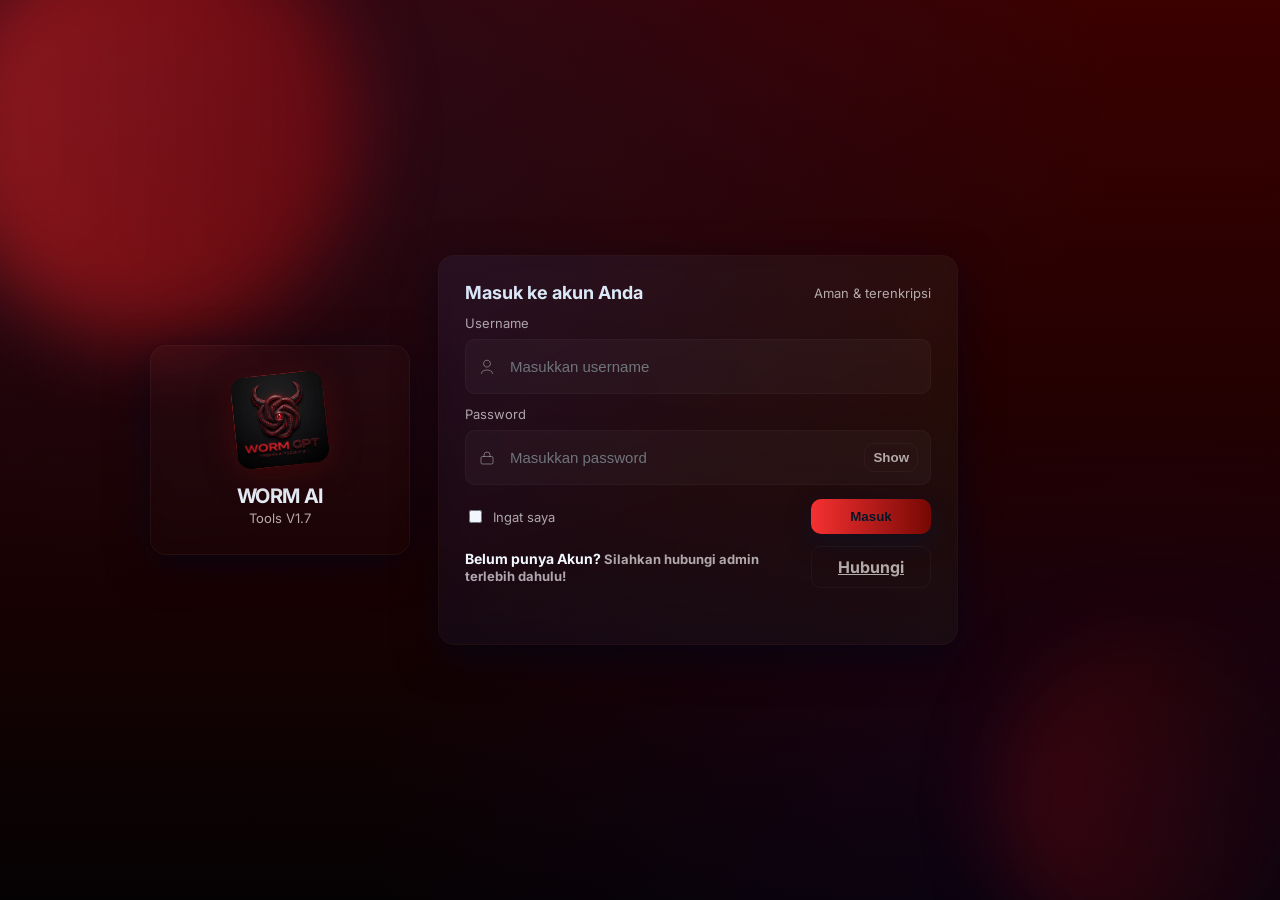
<file: login.html>
<!DOCTYPE html>
<html lang="id">

<head>
  <meta charset="utf-8" />
  <meta name="viewport" content="width=device-width, initial-scale=1" />
  <title>Login - WORM AI</title>
  <link href="https://fonts.googleapis.com/css2?family=Inter:wght@300;400;600;700;800&display=swap" rel="stylesheet">
  <style>
    :root {
      --bg-1: #3b0000;
      --bg-2: #050203;
      --accent-1: linear-gradient(90deg, #ff2b2b, #7a0000);
      --card: rgba(0, 255, 145, 0.03);
      --glass: rgba(255, 255, 255, 0.03);
      --muted: #b9a9a9;
      --success: #ffb3b3;
      --danger: #ff6b6b;
    }

    * {
      box-sizing: border-box
    }

    html,
    body {
      height: 100%
    }

    body {
      margin: 0;
      font-family: Inter, system-ui, Segoe UI, Roboto, Arial;
      background: radial-gradient(1000px 500px at 10% 10%, rgba(12, 34, 78, 0.35), transparent),
        radial-gradient(800px 400px at 90% 90%, rgba(129, 20, 255, 0.08), transparent),
        linear-gradient(180deg, var(--bg-1), var(--bg-2));
      color: #e6eef8;
      display: flex;
      align-items: center;
      justify-content: center;
      padding: 24px;
      -webkit-font-smoothing: antialiased;
    }

    /* Subtle animated background orbs */
    .bg-orb {
      position: fixed;
      inset: 0;
      pointer-events: none;
      z-index: 0
    }

    .orb {
      position: absolute;
      border-radius: 50%;
      filter: blur(40px);
      opacity: 0.5
    }

    .orb.a {
      width: 420px;
      height: 420px;
      left: -60px;
      top: -80px;
      background: linear-gradient(90deg, rgba(255, 40, 40, 0.95), rgba(180, 10, 10, 0.85));
      animation: floatA 12s ease-in-out infinite
    }

    .orb.b {
      width: 320px;
      height: 320px;
      right: -40px;
      bottom: -60px;
      background: linear-gradient(90deg, rgba(120, 10, 10, 0.85), rgba(10, 5, 5, 0.85));
      animation: floatB 14s ease-in-out infinite
    }

    @keyframes floatA {
      0% {
        transform: translateY(0) scale(1)
      }

      50% {
        transform: translateY(18px) scale(1.03)
      }

      100% {
        transform: translateY(0) scale(1)
      }
    }

    @keyframes floatB {
      0% {
        transform: translateY(0) scale(1)
      }

      50% {
        transform: translateY(-22px) scale(1.02)
      }

      100% {
        transform: translateY(0) scale(1)
      }
    }

    /* Center card */
    .card-wrap {
      position: relative;
      z-index: 2;
      display: flex;
      align-items: center;
      gap: 28px;
      max-width: 980px;
      width: 100%
    }

    .brand {
      min-width: 260px;
      max-width: 320px;
      background: linear-gradient(180deg, rgba(255, 255, 255, 0.02), rgba(255, 255, 255, 0.01));
      border: 1px solid rgba(255, 255, 255, 0.04);
      border-radius: 16px;
      padding: 28px;
      display: flex;
      flex-direction: column;
      gap: 18px;
      align-items: center;
      text-align: center;
      box-shadow: 0 10px 40px rgba(2, 6, 23, 0.6);
      backdrop-filter: blur(8px);
    }

    .logo {
      width: 92px;
      height: 92px;
      border-radius: 20px;
      display: flex;
      align-items: center;
      justify-content: center;
      background: linear-gradient(135deg, #ff3a3a, #5a0000);
      box-shadow: 0 6px 30px rgba(80, 10, 10, 0.6);
      transform: rotate(-6deg);
    }

    .logo svg {
      filter: drop-shadow(0 6px 20px rgba(12, 20, 80, 0.5));
    }

    .brand h1 {
      font-size: 20px;
      margin: 0 0 2px 0;
      letter-spacing: -0.6px
    }

    .brand p {
      margin: 0;
      color: var(--muted);
      font-size: 13px
    }

    /* Login form */
    .card {
      flex: 1;
      max-width: 520px;
      background: linear-gradient(180deg, rgba(255, 255, 255, 0.02), rgba(255, 255, 255, 0.01));
      border-radius: 16px;
      padding: 26px;
      border: 1px solid rgba(255, 255, 255, 0.04);
      box-shadow: 0 12px 40px rgba(2, 6, 23, 0.6);
      backdrop-filter: blur(10px);
      position: relative;
      overflow: hidden
    }

    .card:before {
      content: '';
      position: absolute;
      inset: -2px;
      background: linear-gradient(90deg, rgba(12, 90, 255, 0.06), rgba(12, 255, 130, 0.03));
      pointer-events: none
    }

    .form-title {
      display: flex;
      align-items: center;
      justify-content: space-between;
      margin-bottom: 8px
    }

    .form-title h2 {
      margin: 0;
      font-size: 18px
    }

    .form-title .subtitle {
      color: var(--muted);
      font-size: 13px
    }

    .input {
      margin-top: 12px
    }

    .input label {
      display: block;
      color: var(--muted);
      font-size: 13px;
      margin-bottom: 8px
    }

    .field {
      display: flex;
      align-items: center;
      gap: 10px;
      background: var(--glass);
      border-radius: 10px;
      padding: 10px 12px;
      border: 1px solid rgba(255, 255, 255, 0.03)
    }

    .field input {
      flex: 1;
      background: transparent;
      border: 0;
      color: inherit;
      font-size: 15px;
      padding: 8px 4px
    }

    .field svg {
      opacity: 0.9;
      width: 18px;
      height: 18px
    }

    .actions {
      display: flex;
      align-items: center;
      justify-content: space-between;
      margin-top: 14px;
      gap: 12px
    }

    .remember {
      display: flex;
      align-items: center;
      gap: 8px;
      color: var(--muted);
      font-size: 13px
    }

    .btn {
      appearance: none;
      border: 0;
      padding: 10px 14px;
      border-radius: 10px;
      background: var(--accent-1);
      color: #021024;
      font-weight: 700;
      cursor: pointer;
      display: inline-flex;
      align-items: center;
      gap: 10px;
      justify-content: center;
      min-width: 120px;
      box-shadow: 0 8px 24px rgba(3, 10, 40, 0.45);
      transition: transform .18s ease, box-shadow .18s ease, opacity .12s ease
    }

    .btn:active {
      transform: translateY(1px)
    }

    .btn.ghost {
      background: transparent;
      color: var(--muted);
      border: 1px solid rgba(255, 255, 255, 0.04);
      box-shadow: none
    }

    .socials {
      display: flex;
      gap: 10px;
      margin-top: 18px
    }

    .social {
      flex: 1;
      padding: 10px;
      border-radius: 10px;
      background: rgba(255, 255, 255, 0.02);
      border: 1px solid rgba(255, 255, 255, 0.03);
      cursor: pointer;
      text-align: center;
      color: var(--muted)
    }

    .msg {
      margin-top: 12px;
      font-size: 13px;
      color: var(--danger);
      min-height: 18px
    }

    .signup-row {
      display: flex;
      align-items: center;
      justify-content: space-between;
      gap: 12px;
      margin-top: 12px
    }

    .signup-row .note {
      font-weight: 700;
      color: #fff;
      font-size: 14px
    }

    .signup-row .note small {
      font-weight: 700;
      color: var(--muted);
      font-size: 13px
    }

    @media(max-width:480px) {
      .signup-row {
        flex-direction: column;
        align-items: flex-start;
        gap: 8px
      }

      .signup-row .btn {
        width: 100%
      }
    }

    /* small devices */
    @media(max-width:880px) {
      .card-wrap {
        flex-direction: column;
        align-items: stretch
      }

      .brand {
        max-width: none;
        flex-direction: row;
        justify-content: flex-start;
        gap: 16px;
        padding: 18px
      }

      .logo {
        width: 68px;
        height: 68px;
        border-radius: 12px
      }

      .brand h1 {
        font-size: 16px
      }

      .card {
        padding: 18px
      }
    }

    @media(max-width:480px) {
      .card {
        padding: 16px
      }

      .field input {
        font-size: 14px
      }

      .btn {
        min-width: 100px;
        padding: 10px
      }
    }

    /* Error shake */
    .shake {
      animation: shake .5s ease
    }

    @keyframes shake {

      10%,
      90% {
        transform: translateX(-1px)
      }

      20%,
      80% {
        transform: translateX(2px)
      }

      30%,
      50%,
      70% {
        transform: translateX(-4px)
      }

      40%,
      60% {
        transform: translateX(4px)
      }
    }

    .spinner {
      width: 16px;
      height: 16px;
      border-radius: 50%;
      border: 2px solid rgba(255, 255, 255, 0.12);
      border-top-color: rgba(255, 255, 255, 0.9);
      animation: spin .8s linear infinite
    }

    @keyframes spin {
      to {
        transform: rotate(360deg)
      }
    }
  </style>
</head>

<body>
  <div class="bg-orb" aria-hidden="true">
    <div class="orb a"></div>
    <div class="orb b"></div>
  </div>

  <main class="card-wrap">
    <aside class="brand" aria-hidden="true">
      <div class="logo" aria-hidden="true">
        <img src="css/src/img/gemini1.png" alt="WORM AI"
          style="width:100%;height:100%;object-fit:cover;border-radius:14px;display:block;" />
      </div>
      <div>
        <h1>WORM AI</h1>
        <p>Tools V1.7</p>
      </div>
    </aside>

    <section class="card" role="region" aria-label="Login form">
      <div class="form-title">
        <h2>Masuk ke akun Anda</h2>
        <div class="subtitle">Aman & terenkripsi</div>
      </div>

      <div class="input">
        <label for="username">Username</label>
        <div class="field">
          <svg viewBox="0 0 24 24" fill="none" aria-hidden>
            <path d="M12 12c2.7 0 4.5-1.8 4.5-4.5S14.7 3 12 3 7.5 4.8 7.5 7.5 9.3 12 12 12z"
              stroke="rgba(255,255,255,0.7)" stroke-width="0.8" />
            <path d="M4.5 20.5c0-3.1 4.4-4.5 7.5-4.5s7.5 1.4 7.5 4.5" stroke="rgba(255,255,255,0.7)" stroke-width="0.8"
              stroke-linecap="round" />
          </svg>
          <input id="username" autocomplete="username" placeholder="Masukkan username" />
        </div>
      </div>

      <div class="input">
        <label for="password">Password</label>
        <div class="field">
          <svg viewBox="0 0 24 24" fill="none" aria-hidden>
            <rect x="4" y="10" width="16" height="10" rx="2" stroke="rgba(255,255,255,0.7)" stroke-width="0.8" />
            <path d="M8 10V8a4 4 0 118 0v2" stroke="rgba(255,255,255,0.7)" stroke-width="0.8" stroke-linecap="round" />
          </svg>
          <input id="password" type="password" autocomplete="current-password" placeholder="Masukkan password" />
          <button id="togglePwd" class="btn ghost" style="min-width:auto;padding:6px 8px">Show</button>
        </div>
      </div>

      <div class="actions">
        <label class="remember"><input id="remember" type="checkbox" /> Ingat saya</label>
        <div style="display:flex;gap:8px;align-items:center">
          <button id="loginBtn" class="btn">Masuk</button>
        </div>
      </div>

      <div class="signup-row">
        <div class="note"><strong>Belum punya Akun?</strong> <small>Silahkan hubungi admin terlebih dahulu!</small>
        </div>
        <a id="contactAdminBtn" class="btn ghost"
          href="https://wa.me/6282121791193?text=Bang%20Aku%20Minat%20WormGPT%20nya" target="_blank"
          rel="noopener noreferrer">Hubungi</a>
      </div>

      <div class="msg" id="msg"></div>
    </section>
  </main>

  <script src="/js/auth.js"></script>
  <script>
    (function () {
      const msgEl = document.getElementById('msg');
      const loginBtn = document.getElementById('loginBtn');
      const guestBtn = document.getElementById('guestBtn');
      const togglePwd = document.getElementById('togglePwd');
      const pwdInput = document.getElementById('password');
      const userInput = document.getElementById('username');
      const card = document.querySelector('.card');

      function showMessage(text, type) {
        msgEl.textContent = text || '';
        if (!text) { msgEl.style.opacity = 0; return }
        msgEl.style.opacity = 1;
        msgEl.style.color = type === 'error' ? getComputedStyle(document.documentElement).getPropertyValue('--danger') || '#ff6b6b' : (type === 'success' ? getComputedStyle(document.documentElement).getPropertyValue('--success') || '#8fffb1' : '#e6eef8');
      }

      togglePwd.addEventListener('click', (e) => {
        e.preventDefault();
        if (pwdInput.type === 'password') {
          pwdInput.type = 'text';
          togglePwd.textContent = 'Hide';
        } else {
          pwdInput.type = 'password';
          togglePwd.textContent = 'Show';
        }
        pwdInput.focus();
      });

      async function doLogin(username, password) {
        // simple validation
        if (!username || !password) {
          card.classList.remove('shake');
          void card.offsetWidth; // reflow
          card.classList.add('shake');
          showMessage('Masukkan username dan password.', 'error');
          return;
        }

        // show loading state
        loginBtn.disabled = true;
        const old = loginBtn.innerHTML;
        loginBtn.innerHTML = '<span class="spinner" aria-hidden="true"></span> Masuk...';
        showMessage('', '');

        try {
          const result = await auth.login(username, password);
          if (result && result.ok) {
            showMessage('Berhasil masuk. Mengalihkan...', 'success');
            // small delay to show success
            setTimeout(() => { window.location.href = '/splash.html'; }, 700);
          } else {
            throw result || new Error('Login gagal');
          }
        } catch (err) {
          console.error(err);
          card.classList.remove('shake'); void card.offsetWidth; card.classList.add('shake');
          const text = err && err.message ? err.message : 'Username atau password salah.';
          showMessage(text, 'error');
        } finally {
          loginBtn.disabled = false;
          loginBtn.innerHTML = old;
        }
      }

      loginBtn.addEventListener('click', () => doLogin(userInput.value.trim(), pwdInput.value));
      if (guestBtn) guestBtn.addEventListener('click', () => doLogin('guest', 'guest'));

      // Enter to submit
      [userInput, pwdInput].forEach(el => el.addEventListener('keydown', (e) => { if (e.key === 'Enter') { e.preventDefault(); doLogin(userInput.value.trim(), pwdInput.value); } }));

      // small UX: prefill username from localStorage if remembered
      try {
        const stored = localStorage.getItem('worm_last_user');
        if (stored) userInput.value = stored;
      } catch (e) { }

      // on successful login, auth.login should handle session. We also save if remember checked
      const originalAuthLogin = auth && auth.login ? auth.login.bind(auth) : null;
      if (originalAuthLogin) {
        // wrap auth.login to intercept success and remember user
        auth.login = async function (u, p) {
          const res = await originalAuthLogin(u, p);
          if (res && res.ok) {
            try { if (document.getElementById('remember').checked) localStorage.setItem('worm_last_user', u); else localStorage.removeItem('worm_last_user'); } catch (e) { }
          }
          return res;
        }
      }

      // small entrance animation
      requestAnimationFrame(() => { document.querySelector('.card-wrap').style.opacity = 1; });

    })();
  </script>
</body>

</html>
</file>
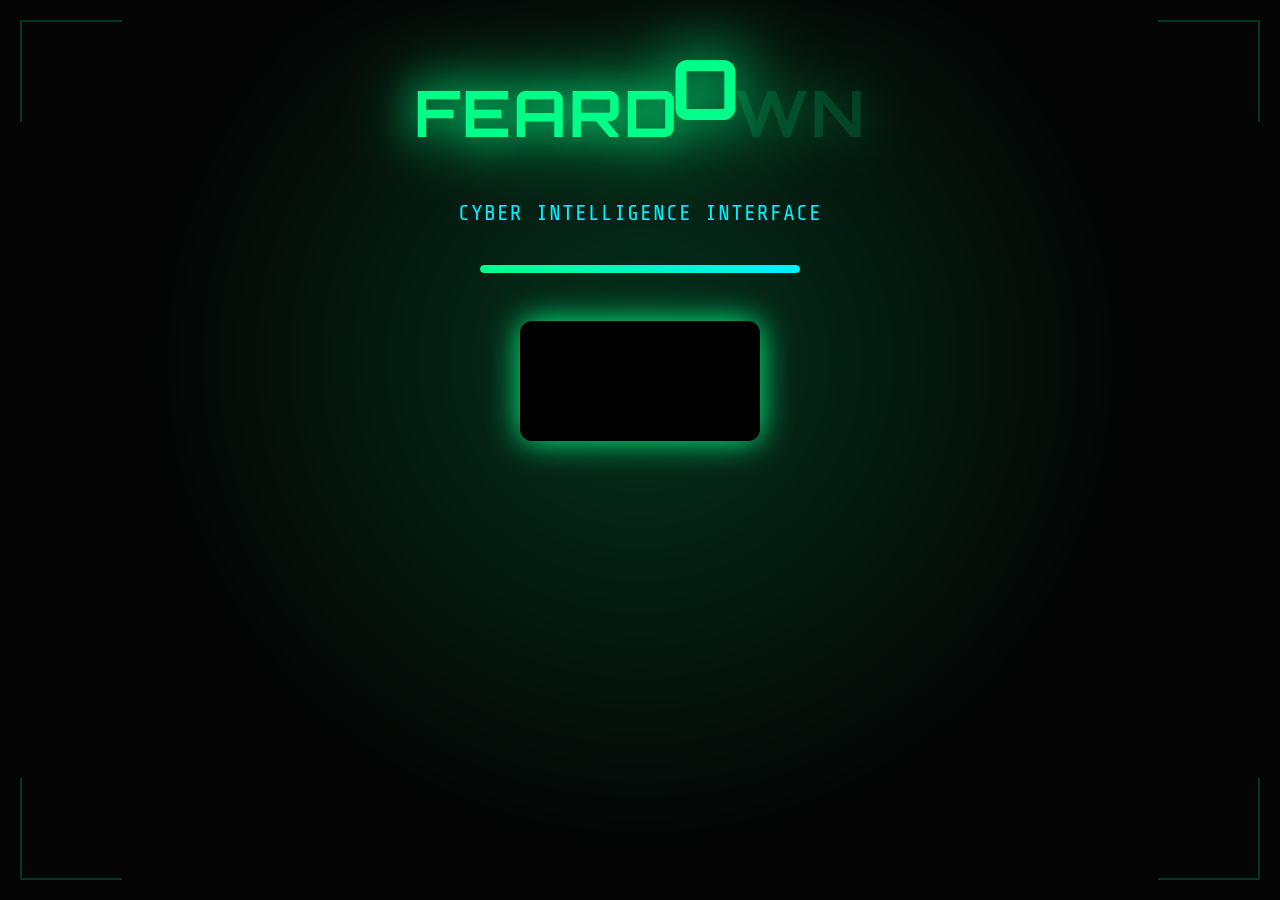
<file: splash.html>
<!DOCTYPE html>
<html lang="id">
<head>
  <meta charset="utf-8" />
  <meta name="viewport" content="width=device-width, initial-scale=1" />
  <title>Splash - WORM AI</title>
  <link href="https://fonts.googleapis.com/css2?family=Orbitron:wght@400;500;600;700&family=Share+Tech+Mono&display=swap" rel="stylesheet">
  <!-- Tambahkan href ke background image -->
  <link href="https://malxgmn.vercel.app/images/logo/logocollab.PNG">
  <style>
        .splash-bg-glow {
          position: absolute;
          top: 0; left: 0; right: 0; bottom: 0;
          z-index: 1;
          pointer-events: none;
          background: radial-gradient(circle at 50% 40%, #00ff88 0%, transparent 60%);
          opacity: 0.18;
          filter: blur(32px);
        }
        .splash-title {
          font-family: 'Orbitron', sans-serif;
          font-size: 64px;
          font-weight: 700;
          color: #00ff88;
          text-shadow: 0 0 40px #00ff88, 0 0 80px #00ff88;
          margin-bottom: 24px;
          letter-spacing: 2px;
          position: relative;
          overflow: visible;
          animation: glitch 1.2s infinite linear alternate;
        }
        @keyframes glitch {
          0% { text-shadow: 0 0 40px #00ff88, 0 0 80px #00ff88; }
          20% { text-shadow: 2px 0 40px #00ff88, -2px 0 80px #00ff88; }
          40% { text-shadow: -2px 0 40px #00ff88, 2px 0 80px #00ff88; }
          60% { text-shadow: 0 2px 40px #00ff88, 0 -2px 80px #00ff88; }
          80% { text-shadow: 0 -2px 40px #00ff88, 0 2px 80px #00ff88; }
          100% { text-shadow: 0 0 40px #00ff88, 0 0 80px #00ff88; }
        }
    body {
      background: #050505;
      color: #00ff88;
      height: 100vh;
      margin: 0;
      display: flex;
      align-items: center;
      justify-content: center;
      overflow: hidden;
      position: relative;
    }
    .splash-container {
      text-align: center;
      position: absolute;
      top: 8vh;
      left: 0;
      right: 0;
      z-index: 2;
      display: flex;
      flex-direction: column;
      align-items: center;
    }
    .splash-title {
      font-family: 'Orbitron', sans-serif;
      font-size: 64px;
      font-weight: 700;
      color: #00ff88;
      text-shadow: 0 0 40px #00ff88, 0 0 80px #00ff88;
      margin-bottom: 24px;
      letter-spacing: 2px;
    }
    .splash-subtitle {
      font-family: 'Share Tech Mono', monospace;
      font-size: 22px;
      color: #00f0ff;
      margin-bottom: 40px;
      letter-spacing: 1px;
    }
    .splash-loading {
      width: 320px;
      height: 8px;
      background: rgba(0,255,136,0.1);
      border-radius: 4px;
      margin: 0 auto 16px auto;
      overflow: hidden;
      position: relative;
    }
    .splash-loading-bar {
      width: 0;
      height: 100%;
      background: linear-gradient(90deg, #00ff88, #00f0ff);
      border-radius: 4px;
      animation: loading-bar 2s linear forwards;
    }
    @keyframes loading-bar {
      0% { width: 0; }
      100% { width: 100%; }
    }
    /* .splash-status and marquee animation removed, replaced by .splash-gif */
    /* Corner decorations */
    .corner-decoration {
      position: fixed;
      width: 100px;
      height: 100px;
      border: 2px solid rgba(0, 255, 136, 0.2);
      pointer-events: none;
      z-index: 0;
    }
    .corner-decoration.top-left {
      top: 20px;
      left: 20px;
      border-right: none;
      border-bottom: none;
    }
    .corner-decoration.top-right {
      top: 20px;
      right: 20px;
      border-left: none;
      border-bottom: none;
    }
    .corner-decoration.bottom-left {
      bottom: 20px;
      left: 20px;
      border-right: none;
      border-top: none;
    }
    .corner-decoration.bottom-right {
      bottom: 20px;
      right: 20px;
      border-left: none;
      border-top: none;
    }
  </style>
</head>
<body>
    <div class="splash-bg-glow"></div>
  <div class="corner-decoration top-left"></div>
  <div class="corner-decoration top-right"></div>
  <div class="corner-decoration bottom-left"></div>
  <div class="corner-decoration bottom-right"></div>
  <div class="splash-container">
    <div class="splash-title" id="splashTitle"></div>
    <div class="splash-title" id="wormTitle"></div>
    <div class="splash-subtitle">CYBER INTELLIGENCE INTERFACE</div>
    <div class="splash-loading">
      <div class="splash-loading-bar"></div>
    </div>
    <div class="splash-gif" style="margin-top: 32px; display: flex; justify-content: center; align-items: center; width: 100%;">
      <video src="https://f.top4top.io/m_37387wpn81.mp4" autoplay loop muted playsinline style="max-width: 320px; max-height: 120px; border-radius: 12px; box-shadow: 0 0 32px #00ff88; background: #000;"></video>
    </div>
  </div>
</body>
</body>
<script src="/js/auth.js"></script>
<script>
  // Efek animasi FEARDOWN dan WORM AI V1.7 tetap
  const feardownText = "FEARDOWN";
  const splashTitle = document.getElementById("splashTitle");
  let feardownIdx = 0;
  function showJumpingFeardown(callback) {
    splashTitle.innerHTML = "";
    for (let i = 0; i < feardownText.length; i++) {
      const span = document.createElement("span");
      span.textContent = feardownText[i];
      span.style.opacity = i <= feardownIdx ? 1 : 0.2;
      span.style.transform = i === feardownIdx ? "translateY(-24px) scale(1.3)" : "none";
      span.style.display = "inline-block";
      span.style.transition = "transform 0.3s, opacity 0.2s";
      splashTitle.appendChild(span);
    }
    if (feardownIdx < feardownText.length) {
      setTimeout(() => {
        feardownIdx++;
        showJumpingFeardown(callback);
      }, 180);
    } else {
      splashTitle.textContent = feardownText;
      if (callback) callback();
    }
  }
  const targetText = "WORM AI V1.7";
  const titleEl = document.getElementById("wormTitle");
  let idx = 0;
  function showJumpingText() {
    titleEl.innerHTML = "";
    for (let i = 0; i < targetText.length; i++) {
      const span = document.createElement("span");
      span.textContent = targetText[i];
      span.style.opacity = i <= idx ? 1 : 0.2;
      span.style.transform = i === idx ? "translateY(-24px) scale(1.3)" : "none";
      span.style.display = "inline-block";
      span.style.transition = "transform 0.3s, opacity 0.2s";
      titleEl.appendChild(span);
    }
    if (idx < targetText.length) {
      setTimeout(() => {
        idx++;
        showJumpingText();
      }, 180);
    } else {
      titleEl.textContent = targetText;
    }
  }
  // Domino animasi
  feardownIdx = 0;
  showJumpingFeardown(() => showJumpingText());

  // Redirect logic: 3 detik lalu cek login
  setTimeout(function() {
    if (window.auth && typeof auth.isAuthenticated === 'function') {
      auth.isAuthenticated().then(function(isAuth) {
        if (isAuth) {
          window.location.href = '/index.html';
        } else {
          window.location.href = '/login.html';
        }
      }).catch(function() {
        window.location.href = '/login.html';
      });
    } else {
      window.location.href = '/login.html';
    }
  }, 3000);
</script>
</html>
</file>
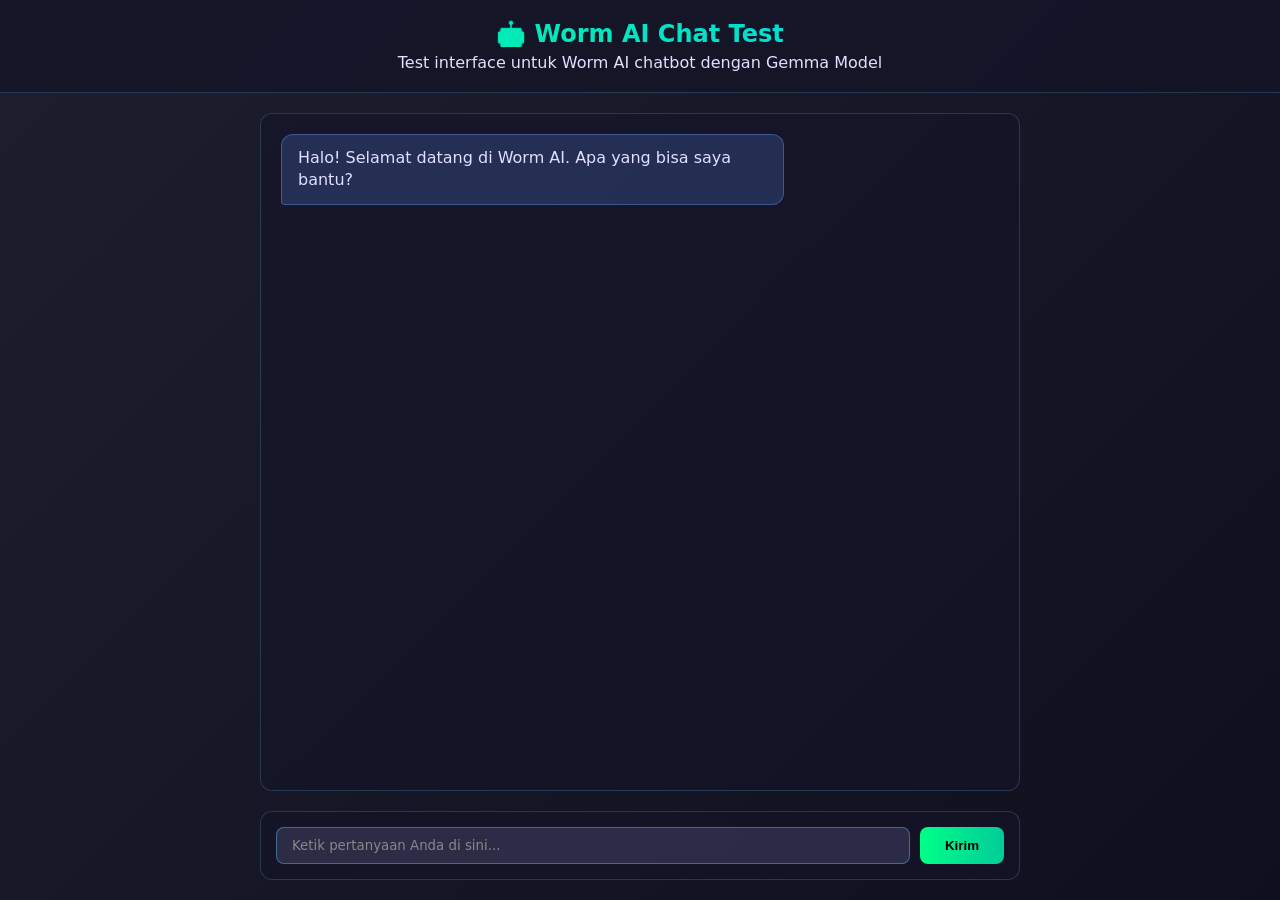
<file: test-chat.html>
<!DOCTYPE html>
<html lang="id">
<head>
  <meta charset="UTF-8">
  <meta name="viewport" content="width=device-width, initial-scale=1.0">
  <title>Test Chat - Worm AI</title>
  <style>
    * {
      margin: 0;
      padding: 0;
      box-sizing: border-box;
    }
    
    body {
      font-family: 'Inter', system-ui, sans-serif;
      background: linear-gradient(135deg, #1e1e2e 0%, #0f0f1e 100%);
      color: #e0e0ff;
      min-height: 100vh;
      display: flex;
      flex-direction: column;
    }
    
    .header {
      background: rgba(20, 20, 40, 0.8);
      border-bottom: 1px solid rgba(100, 200, 255, 0.2);
      padding: 20px;
      text-align: center;
    }
    
    .header h1 {
      font-size: 24px;
      margin-bottom: 5px;
      background: linear-gradient(90deg, #00ff88, #00ccff);
      -webkit-background-clip: text;
      -webkit-text-fill-color: transparent;
      background-clip: text;
    }
    
    .container {
      flex: 1;
      display: flex;
      flex-direction: column;
      max-width: 800px;
      margin: 20px auto;
      width: 100%;
      gap: 20px;
      padding: 0 20px;
    }
    
    .chat-box {
      flex: 1;
      background: rgba(20, 20, 40, 0.6);
      border: 1px solid rgba(100, 200, 255, 0.2);
      border-radius: 12px;
      padding: 20px;
      overflow-y: auto;
      display: flex;
      flex-direction: column;
      gap: 15px;
    }
    
    .message {
      display: flex;
      gap: 10px;
      animation: slideIn 0.3s ease-out;
    }
    
    @keyframes slideIn {
      from {
        opacity: 0;
        transform: translateY(10px);
      }
      to {
        opacity: 1;
        transform: translateY(0);
      }
    }
    
    .message.user {
      justify-content: flex-end;
    }
    
    .message-content {
      max-width: 70%;
      padding: 12px 16px;
      border-radius: 12px;
      word-wrap: break-word;
      line-height: 1.4;
    }
    
    .message.user .message-content {
      background: linear-gradient(90deg, #00ff88, #00cc99);
      color: #000;
      border-bottom-right-radius: 4px;
    }
    
    .message.assistant .message-content {
      background: rgba(100, 150, 255, 0.2);
      border: 1px solid rgba(100, 150, 255, 0.4);
      border-bottom-left-radius: 4px;
    }
    
    .loading {
      display: flex;
      gap: 6px;
      padding: 12px 16px;
      background: rgba(100, 150, 255, 0.2);
      border-radius: 12px;
      width: fit-content;
    }
    
    .dot {
      width: 8px;
      height: 8px;
      background: #00ff88;
      border-radius: 50%;
      animation: bounce 1.4s infinite;
    }
    
    .dot:nth-child(2) {
      animation-delay: 0.2s;
    }
    
    .dot:nth-child(3) {
      animation-delay: 0.4s;
    }
    
    @keyframes bounce {
      0%, 100% {
        transform: translateY(0);
        opacity: 0.7;
      }
      50% {
        transform: translateY(-10px);
        opacity: 1;
      }
    }
    
    .input-area {
      display: flex;
      gap: 10px;
      background: rgba(20, 20, 40, 0.6);
      border: 1px solid rgba(100, 200, 255, 0.2);
      border-radius: 12px;
      padding: 15px;
    }
    
    input {
      flex: 1;
      background: rgba(40, 40, 60, 0.8);
      border: none;
      color: #e0e0ff;
      padding: 10px 15px;
      border-radius: 8px;
      font-family: inherit;
      outline: none;
    }
    
    input::placeholder {
      color: #888;
    }
    
    input:focus {
      background: rgba(50, 50, 80, 0.8);
      border: 1px solid rgba(100, 200, 255, 0.4);
    }
    
    button {
      background: linear-gradient(90deg, #00ff88, #00cc99);
      border: none;
      color: #000;
      padding: 10px 25px;
      border-radius: 8px;
      cursor: pointer;
      font-weight: 600;
      transition: all 0.3s ease;
    }
    
    button:hover {
      transform: translateY(-2px);
      box-shadow: 0 4px 12px rgba(0, 255, 136, 0.3);
    }
    
    button:active {
      transform: translateY(0);
    }
    
    button:disabled {
      opacity: 0.5;
      cursor: not-allowed;
    }
  </style>
</head>
<body>
  <div class="header">
    <h1>🤖 Worm AI Chat Test</h1>
    <p>Test interface untuk Worm AI chatbot dengan Gemma Model</p>
  </div>
  
  <div class="container">
    <div class="chat-box" id="chatBox"></div>
    
    <div class="input-area">
      <input 
        type="text" 
        id="messageInput" 
        placeholder="Ketik pertanyaan Anda di sini..."
        autocomplete="off"
      >
      <button id="sendBtn" onclick="sendMessage()">Kirim</button>
    </div>
  </div>

  <script>
    const chatBox = document.getElementById('chatBox');
    const messageInput = document.getElementById('messageInput');
    const sendBtn = document.getElementById('sendBtn');
    
    async function sendMessage() {
      const text = messageInput.value.trim();
      if (!text) return;
      
      // Disable input
      messageInput.disabled = true;
      sendBtn.disabled = true;
      
      // Add user message
      addMessage(text, 'user');
      messageInput.value = '';
      
      // Show loading
      const loadingEl = document.createElement('div');
      loadingEl.className = 'message loading';
      loadingEl.innerHTML = '<div class="dot"></div><div class="dot"></div><div class="dot"></div>';
      chatBox.appendChild(loadingEl);
      chatBox.scrollTop = chatBox.scrollHeight;
      
      try {
        // Send to API
        const response = await fetch('/api/chat', {
          method: 'POST',
          headers: { 'Content-Type': 'application/json' },
          body: JSON.stringify({
            contents: [{
              role: 'user',
              parts: [{ text }]
            }]
          })
        });
        
        if (!response.ok) {
          throw new Error(`HTTP ${response.status}`);
        }
        
        const data = await response.json();
        const reply = data.candidates?.[0]?.content?.parts?.[0]?.text || 'Tidak ada response';
        
        // Remove loading
        loadingEl.remove();
        
        // Add assistant message
        addMessage(reply, 'assistant');
        
      } catch (err) {
        loadingEl.remove();
        addMessage(`❌ Error: ${err.message}`, 'assistant');
      }
      
      // Enable input
      messageInput.disabled = false;
      sendBtn.disabled = false;
      messageInput.focus();
    }
    
    function addMessage(text, role) {
      const msgEl = document.createElement('div');
      msgEl.className = `message ${role}`;
      
      const content = document.createElement('div');
      content.className = 'message-content';
      content.textContent = text;
      
      msgEl.appendChild(content);
      chatBox.appendChild(msgEl);
      chatBox.scrollTop = chatBox.scrollHeight;
    }
    
    // Allow Enter key
    messageInput.addEventListener('keypress', (e) => {
      if (e.key === 'Enter' && !e.shiftKey) {
        e.preventDefault();
        sendMessage();
      }
    });
    
    // Focus input on load
    messageInput.focus();
    
    // Initial message
    setTimeout(() => {
      addMessage('Halo! Selamat datang di Worm AI. Apa yang bisa saya bantu?', 'assistant');
    }, 500);
  </script>
</body>
</html>
</file>
